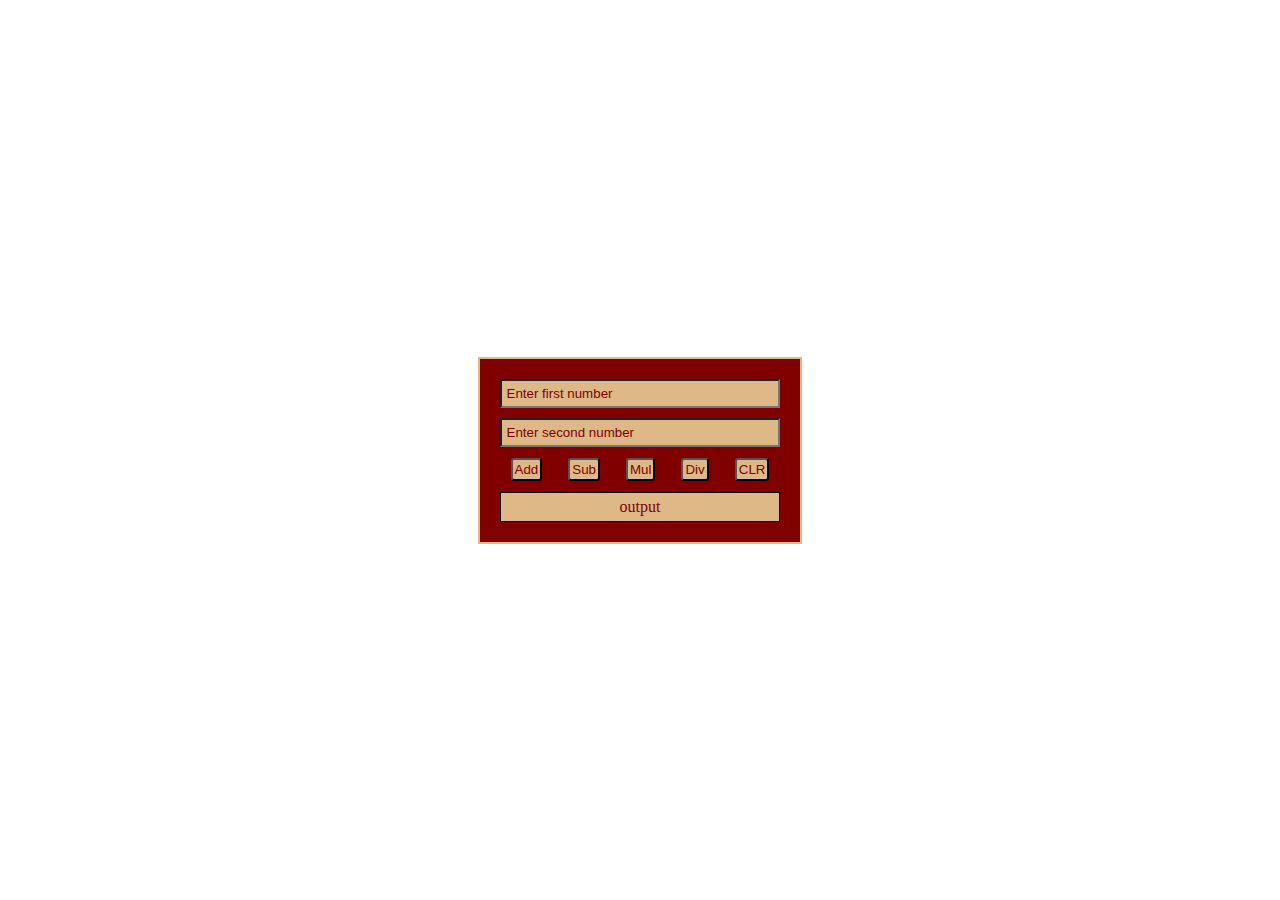
<file: BasicCalculator/index.html>
<!DOCTYPE html>
<html lang="en">
<head>
    <meta charset="UTF-8">
    <meta name="viewport" content="width=device-width, initial-scale=1.0">
    <title>CALC</title>
    <link rel="stylesheet" href="CSS/style.css">
    <script defer src="JS/main.js"></script>
</head>
<body>
    <main>
        <form >
            <input type="text" name="number1" id="no1" placeholder="Enter first number">
            <!-- <button type="button" onclick="getInput1();">submit</button> -->
            <br>
            <input type="text" name="number2" id="no2" placeholder="Enter second number">
            <!-- <button type="button" onclick="getInput2();">submit</button> -->
            <br>
            <button type="button" onclick="add();">Add</button>
            <button type="button" onclick="sub();">Sub</button>
            <button type="button" onclick="mul();">Mul</button>
            <button type="button" onclick="div();">Div</button>
            <button type="button" onclick="clr();">CLR</button>
            <div>
                <p id="para">output</p>
            </div>
        </form>
    </main>
    
</body>
</html>
</file>
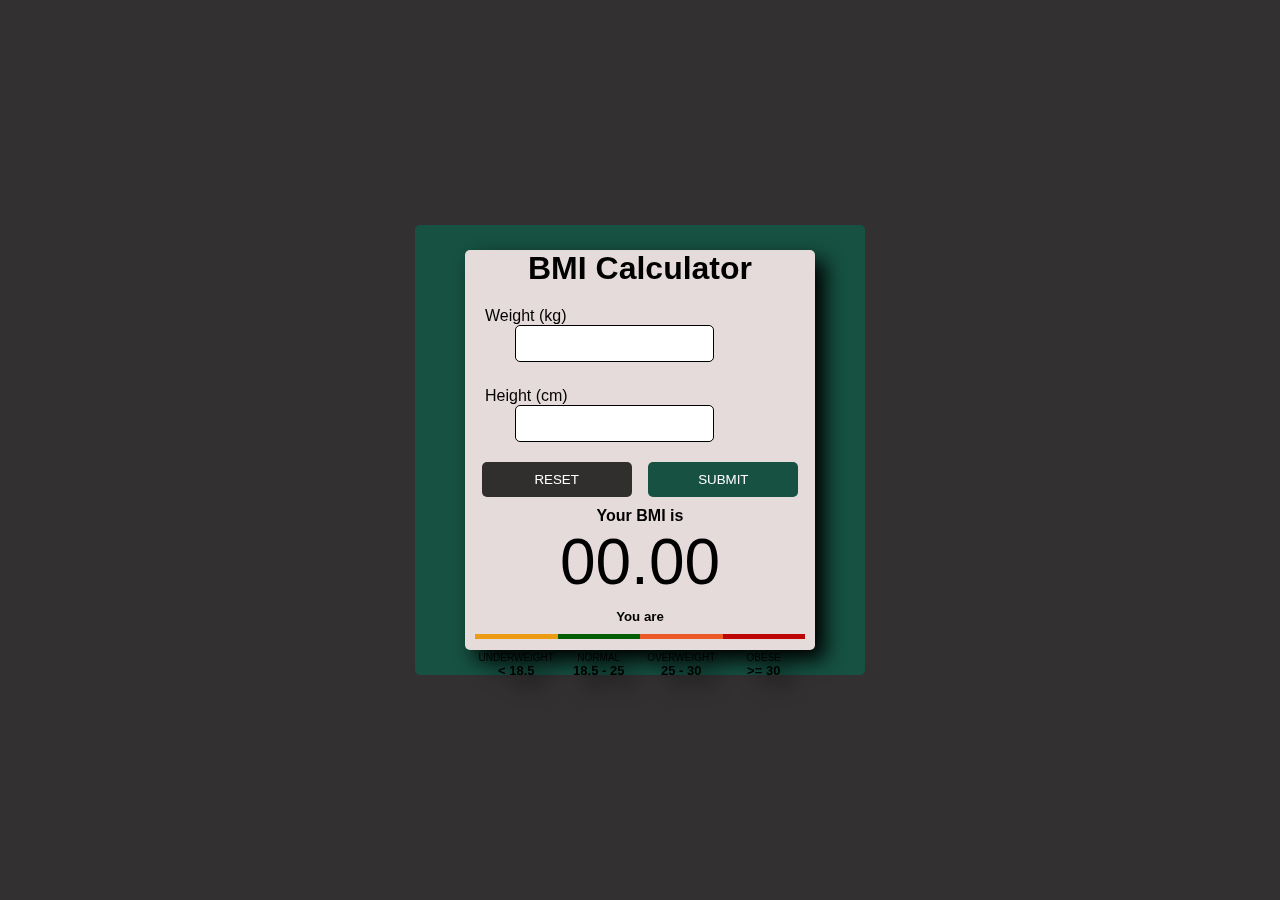
<file: BMI Calculator/index.html>
<!DOCTYPE html>
<html lang="en">
<head>
    <meta charset="UTF-8">
    <meta name="viewport" content="width=device-width, initial-scale=1.0">
    <title>BMI Calculator</title>
    <link rel="stylesheet" href="style.css">
</head>
<body>
    <div class="bg">
        <div class="fg">
            <div class="cal">
                <h1>BMI Calculator</h1>
                <div class="wght">
                    <label for="">Weight (kg)</label>
                    <input type="text" id="weight">
                </div>
                <div class="hgt">
                    <label for="">Height (cm)</label>
                    <input type="text" id="height">
                </div>
                <div class="ctrl">
                    <button onclick="reset()">RESET</button>
                    <button onclick="submit()">SUBMIT</button>
                </div>
                <h4>Your BMI is</h4>
                <p id="res">00.00</p>
                <h5>You are <span id="res1"></span></h5>
                <div class="in">
                    <div class="scale"><br><p style="font-size: 10px; text-align: center;">UNDERWEIGHT</p><p style="font-size: small; text-align: center; font-weight: 700;">< 18.5</p></div>
                    <div class="scale"><br><p style="font-size: 10px; text-align: center;">NORMAL</p><p style="font-size: small; text-align: center; font-weight: 700;">18.5 - 25</p></div>
                    <div class="scale"><br><p style="font-size: 10px; text-align: center;">OVERWEIGHT</p><p style="font-size: small; text-align: center; font-weight: 700;">25 - 30</p></div>
                    <div class="scale"><br><p style="font-size: 10px; text-align: center;">OBESE</p><p style="font-size: small; text-align: center; font-weight: 700;">>= 30</p></div>
                </div>
            </div>
        </div>
    </div>

    <script>

        
        function submit(){
            let w=document.getElementById("weight").value;
            let h=document.getElementById("height").value;
            let res=document.getElementById("res");
            let res1=document.getElementById("res1");

            let w1=parseFloat(w);
            let h1=parseFloat(h);
            let h2=h1/100;
            let h3=h2*h2;
            let a=w1/h3;
            /* let b=a*10000; */
            if(a<18.5){
                res1.textContent="UNDERWEIGHT";
                res.style.color="#eb9c12";
                res.textContent=a.toFixed(2);
            }
            if(a>=18.5 && a<25){
                res1.textContent="NORMAL";
                res.style.color="#035d03";
                res.textContent=a.toFixed(2);
            }
            if(a>=25 && a<30){
                res1.textContent="OVERWEIGHT";
                res.style.color="#eb5924";
                res.textContent=a.toFixed(2);
            }
            if(a>=30){
                res1.textContent="OBESE";
                res.style.color="#be0505";
                res.textContent=a.toFixed(2);
            }
        }
        function reset(){
            location.reload();
        }
    </script>
</body>
</html>
</file>
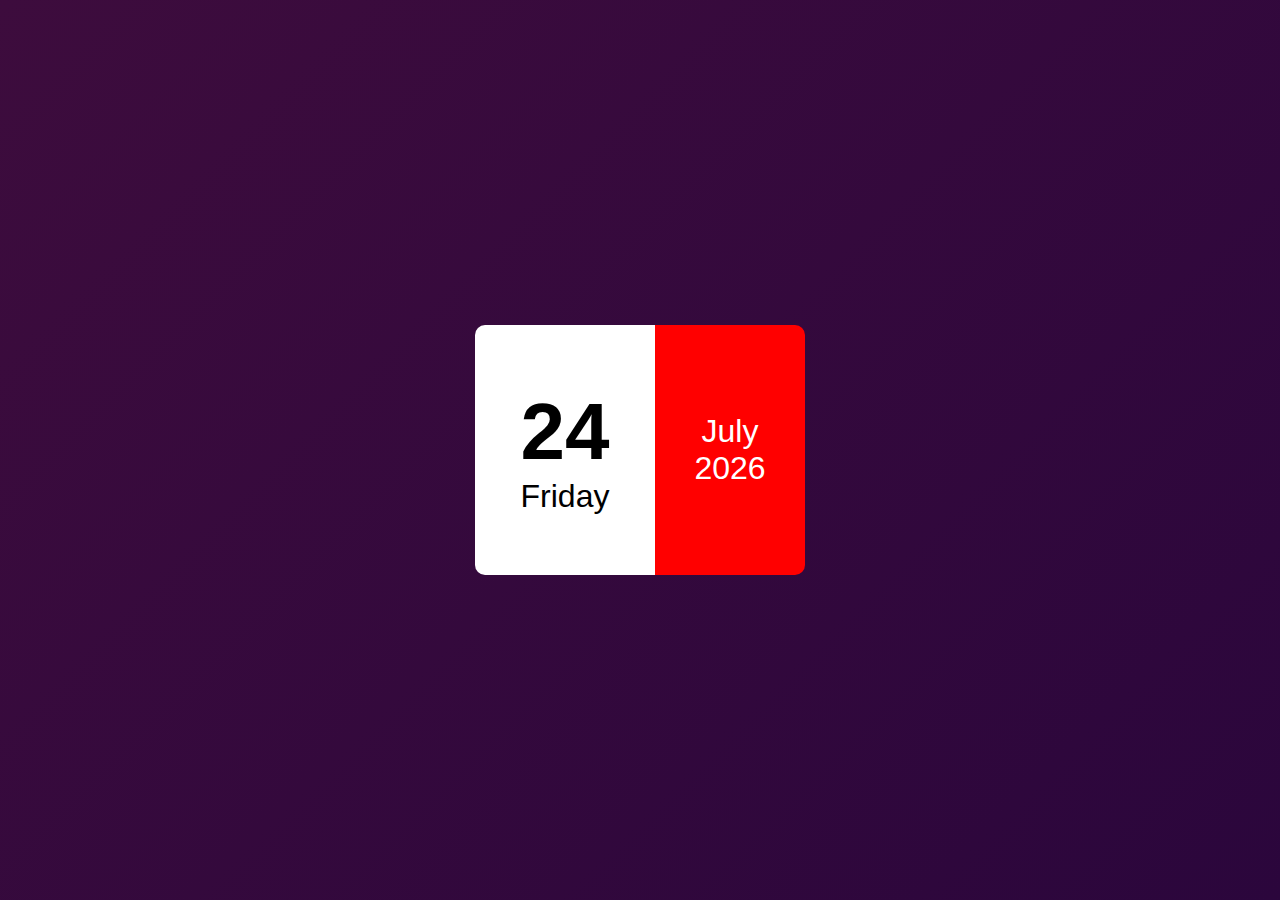
<file: MiniCalendar/index.html>
<!DOCTYPE html>
<html lang="en">
<head>
    <meta charset="UTF-8">
    <meta name="viewport" content="width=device-width, initial-scale=1.0">
    <title>Mini Calendar</title>
    <link rel="stylesheet" href="style.css">
</head>
<body>
    <div class="container">
        <div class="left">
            <h1 id="date">12</h1>
            <p id="week">Friday</p>
        </div>
        <div class="right">
            <p id="month">April</p>
            <h4 id="year">2023</h4>
        </div>
    </div>
    <script>
        const date=document.getElementById("date");
        const week=document.getElementById("week");
        const month=document.getElementById("month");
        const year=document.getElementById("year");
        const weekDays=["Sunday","Monday","Tuesday","Wednesday","Thursday","Friday","Saturday"];
        const mnth=["January","February","March","April","May","June","July","August","September","October","November","December"];
        const today=new Date();
        date.innerHTML=(today.getDate()<10?"0":"")+today.getDate();
        week.innerHTML=weekDays[today.getDay()];
        month.innerHTML=mnth[today.getMonth()];
        year.innerHTML=today.getFullYear();
    </script>
</body>
</html>
</file>
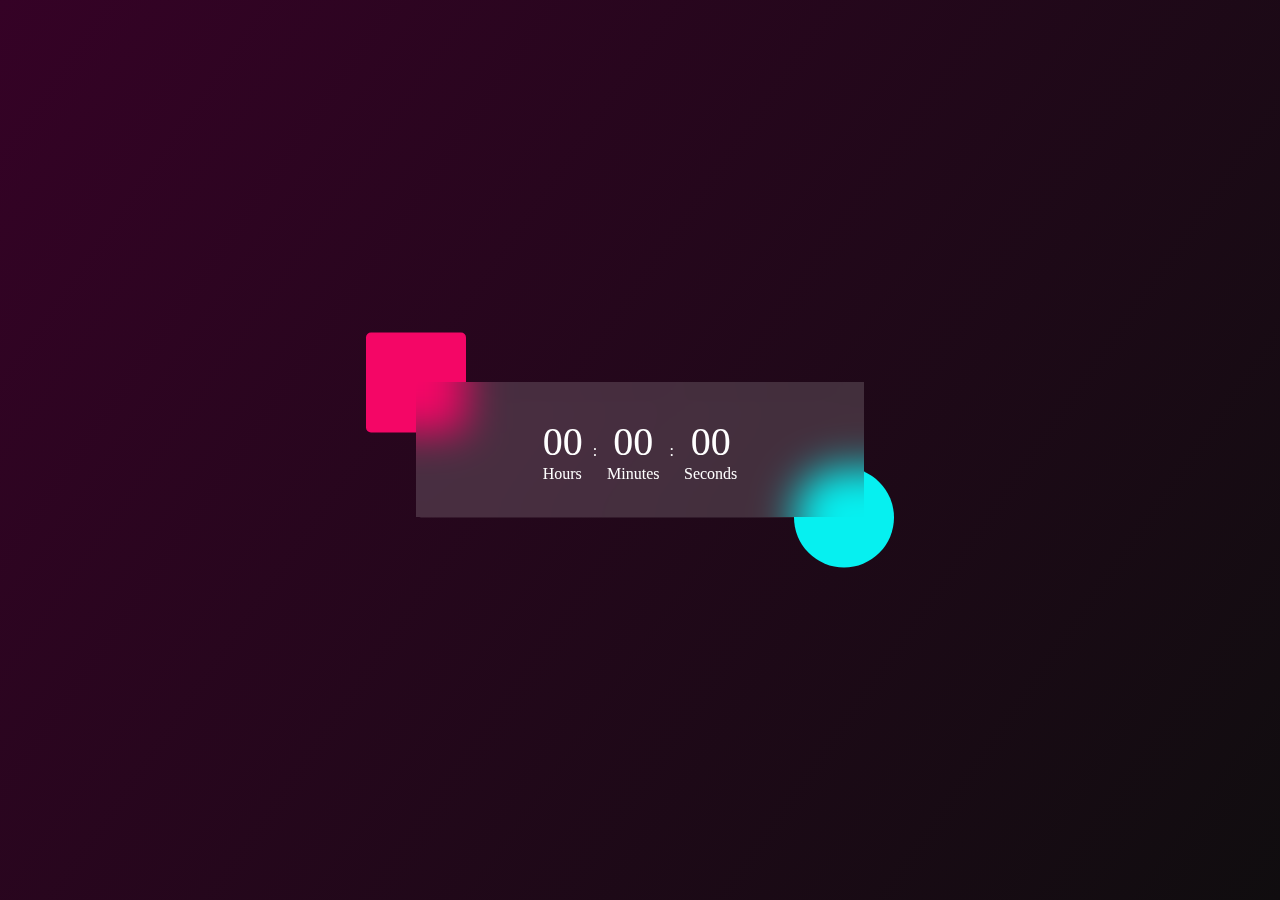
<file: MiniClock/index.html>
<!DOCTYPE html>
<html lang="en">
<head>
    <meta charset="UTF-8">
    <meta name="viewport" content="width=device-width, initial-scale=1.0">
    <title>MiniClock</title>
    <link rel="stylesheet" href="style.css">
</head>
<body>
    <div class="bg">
        <div class="row">
            <div class="clock">
                <div class="digi">
                    <div class="arrange">
                        <span id="hour" class="time">00</span>
                        <span >Hours</span>
                    </div>
                    <span class="col">:</span>
                    <div class="arrange">
                        <span id="min" class="time">00</span>
                        <span>Minutes</span>
                    </div>
                    <span class="col">:</span>
                    <div class="arrange">
                        <span id="sec" class="time">00</span>
                        <span>Seconds</span>
                    </div> 
                </div>
                
            </div>
        </div>
    </div>
    <script>
        let hour=document.getElementById("hour");
        let min=document.getElementById("min");
        let sec=document.getElementById("sec");
        setInterval(() => {
            const time=new Date();
        hour.innerHTML=(time.getHours()<10?"0":"")+time.getHours();
        min.innerHTML=(time.getMinutes()<10?"0":"")+time.getMinutes();
        sec.innerHTML=(time.getSeconds()<10?"0":"")+time.getSeconds();
        }, 1000);
        
    </script>
</body>
</html>
</file>
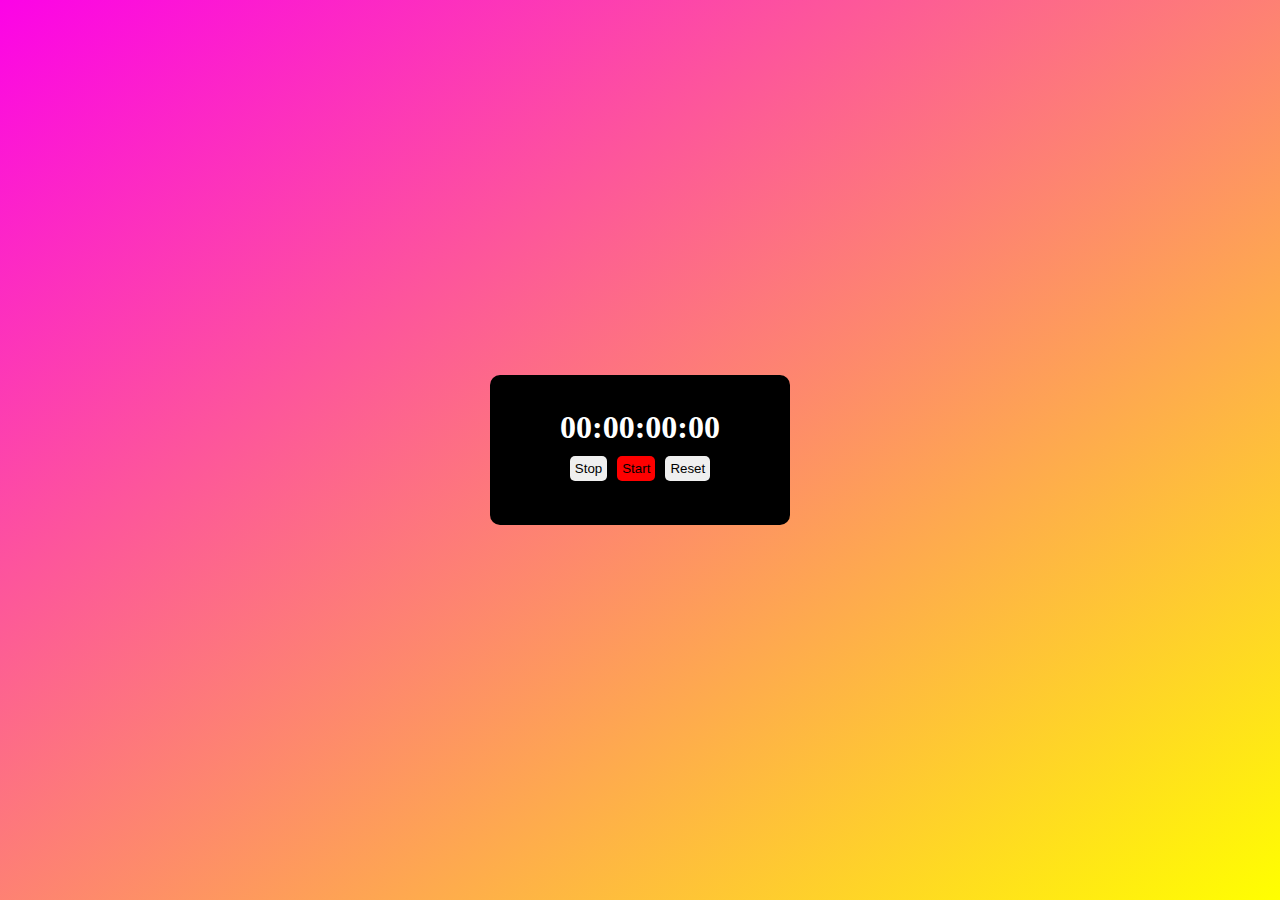
<file: MiniStopwatch/index.html>
<!DOCTYPE html>
<html lang="en">
<head>
    <meta charset="UTF-8">
    <meta name="viewport" content="width=device-width, initial-scale=1.0">
    <title>Mini Stopwatch</title>
    <link rel="stylesheet" href="style.css">
</head>
<body>
    <div class="bg">
        <div class="frame">
            <h1 id="timeDisplay">00:00:00:00</h1>
            <div class="controls">
                <button onclick="watchStop()">Stop</button>
                <button onclick="startWatch()">Start</button>
                <button onclick="watchReset()">Reset</button>
            </div>
        </div>
    </div>
    <script>
        let timeDisplay=document.getElementById("timeDisplay");
        let [seconds,minutes,hours,milliSec]=[0,0,0,0];
        function stopWatch(){
            milliSec++;
            if(milliSec===100){
                milliSec=0;
                seconds++;
                if(seconds===60){
                seconds=0;
                minutes++;
                if(minutes===60){
                    minutes=0;
                    hours++;
                }
            }
            }
            
            let h=((hours<10)?"0":"")+hours;
            let m=((minutes<10)?"0":"")+minutes;
            let s=((seconds<10)?"0":"")+seconds;
            let ms=((milliSec<10)?"0":"")+milliSec;

            timeDisplay.innerHTML=h+":"+m+":"+s+":"+ms;
        }
        let timer=null;
        function startWatch(){
            if(timer!== null){
                clearInterval(timer);
            }
            timer = setInterval(stopWatch,10);
        }
        function watchStop(){
            clearInterval(timer);
        }
        function watchReset(){
            clearInterval(timer);
            timeDisplay.innerHTML="00:00:00:00";
            [seconds,minutes,hours,milliSec]=[0,0,0,0];
        }
    </script>
</body>
</html>
</file>
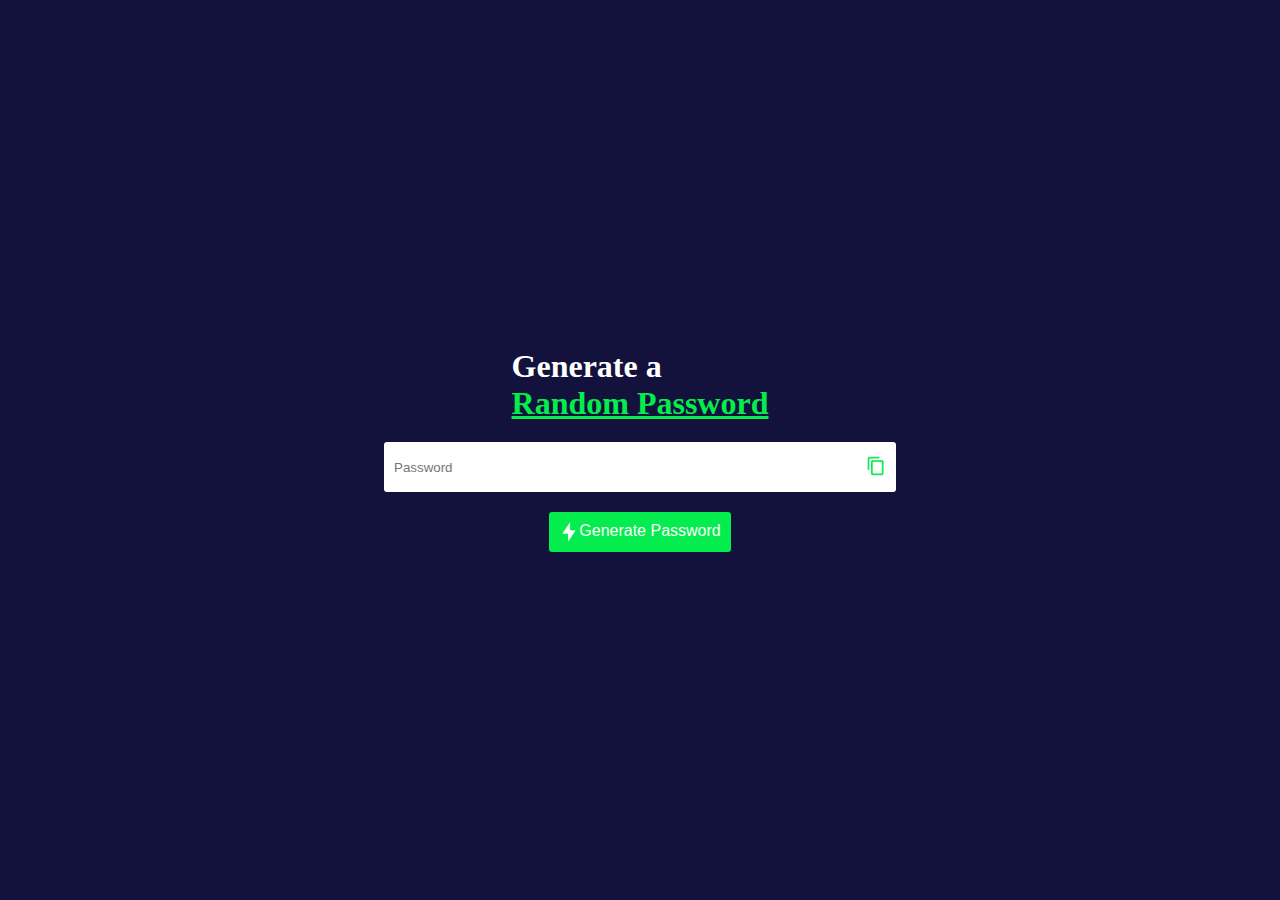
<file: PasswordGenerator/index.html>
<!DOCTYPE html>
<html lang="en">
<head>
    <meta charset="UTF-8">
    <meta name="viewport" content="width=device-width, initial-scale=1.0">
    <title>PasswordGenerator</title>
    <link rel="stylesheet" href="style.css">
</head>
<body>
    <div class="container">
        <h1>Generate a <br><span>Random Password</span></h1>
        <div class="row">
            <input type="text" placeholder="Password" id="password">
            <button id="copy" onclick="copyPassWord()"><img src="copy.png"></button>
        </div>
        
        <button id="Gen" onclick="createPassword()"><img src="lightBolt.png">Generate Password</button>
    </div>
    <script>
        const pwdBox=document.getElementById("password");
        const len=12;
        const upperCase="ABCDEFGHIJKLMNOPQRSTUVWXYZ";
        const lowerCase="abcdefghijklmnopqrstuvwxyz";
        const numbers="0123456789";
        const splChar="!@#$%^&*()_+={}[]?<>,.";
        const allChar=upperCase+lowerCase+numbers+splChar;

        function createPassword(){
            let pwd="";
            pwd+=upperCase[Math.floor(Math.random()*upperCase.length)];
            pwd+=lowerCase[Math.floor(Math.random()*lowerCase.length)];
            pwd+=numbers[Math.floor(Math.random()*numbers.length)];
            pwd+=splChar[Math.floor(Math.random()*splChar.length)];

            while(len>pwd.length){
                pwd+=allChar[Math.floor(Math.random()*allChar.length)];
            }
            pwdBox.value=pwd;
        }

        function copyPassWord(){
            pwdBox.select();
            document.execCommand("copy");
        }
    </script>
</body>
</html>
</file>
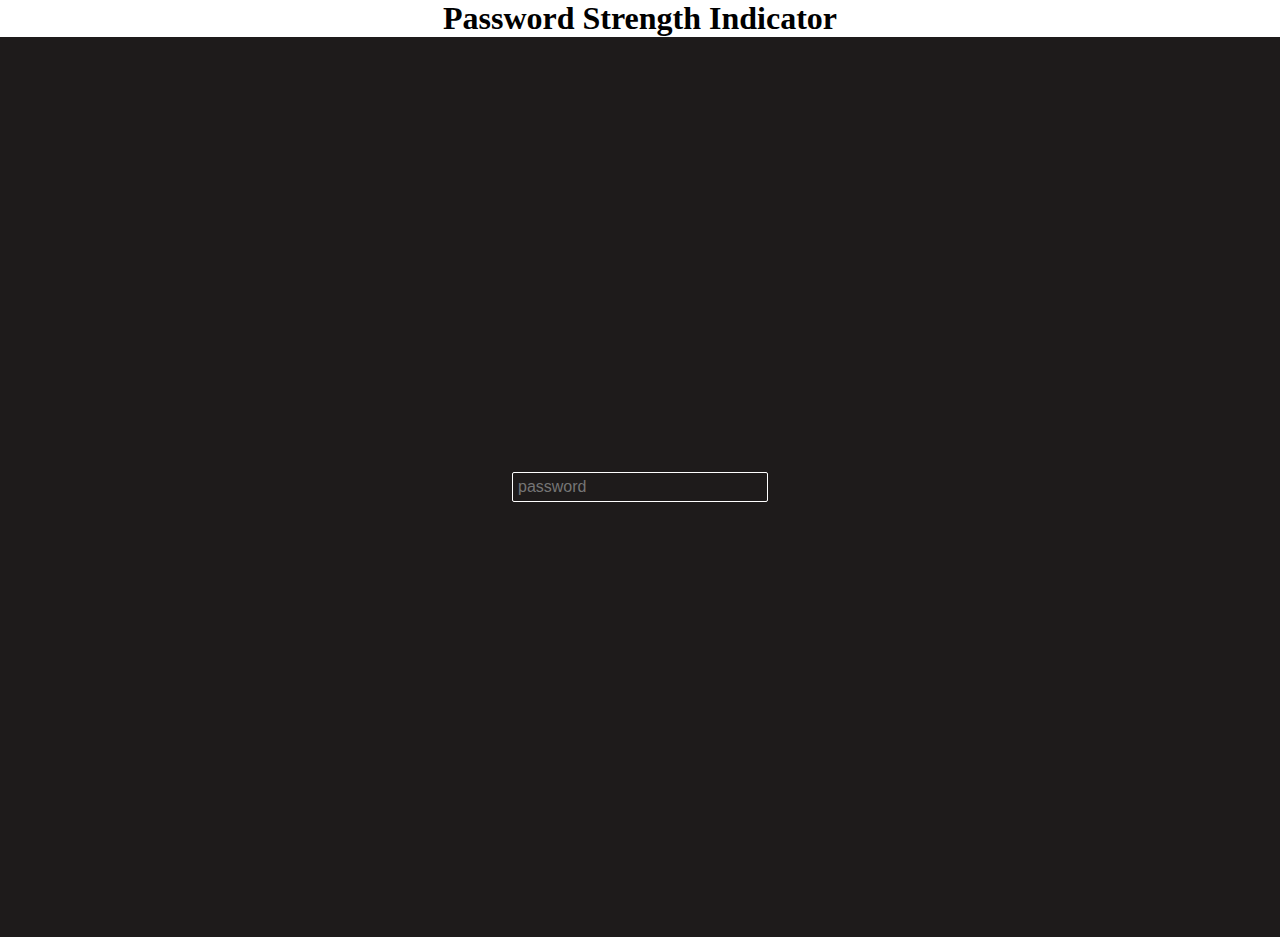
<file: PWDStrengthIndicator/index.html>
<!DOCTYPE html>
<html lang="en">
<head>
    <meta charset="UTF-8">
    <meta name="viewport" content="width=device-width, initial-scale=1.0">
    <title>Password Strength Indicator</title>
    <link rel="stylesheet" href="style.css">
</head>
<body>
    <h1> Password Strength Indicator</h1>
    <div class="container">
        
        <div class="row">
            <input id="ip" type="password" placeholder="password">

        </div>
        <p id="para"></p>
    </div>
    <script>
        var ip=document.getElementById("ip");
        var btn=document.getElementById("btn");
        const msg=document.getElementById("para");
        const row=document.querySelector(".row");

        ip.addEventListener("input",()=>{
            if(ip.value.length>0){
                msg.style.display="block";
            if(ip.value.length<4){
                msg.textContent="Your password is weak";
                msg.style.color="red";
                row.style.borderColor="red";
                ip.style.color="red";
            }
            else if(ip.value.length>=4 && ip.value.length<8){
                msg.textContent="Your password is medium";
                msg.style.color="yellow";
                row.style.borderColor="yellow";
                ip.style.color="yellow";

            }
            else if(ip.value.length>=8 && ip.value.length<12){
                msg.textContent="Your password is strong";
                msg.style.color="green";
                row.style.borderColor="green";
                ip.style.color="green";
            }
        }
            else{
                msg.style.display="none";
                msg.textContent="";
                row.style.borderColor="white";
            }
        })
    </script>
</body>
</html>
</file>
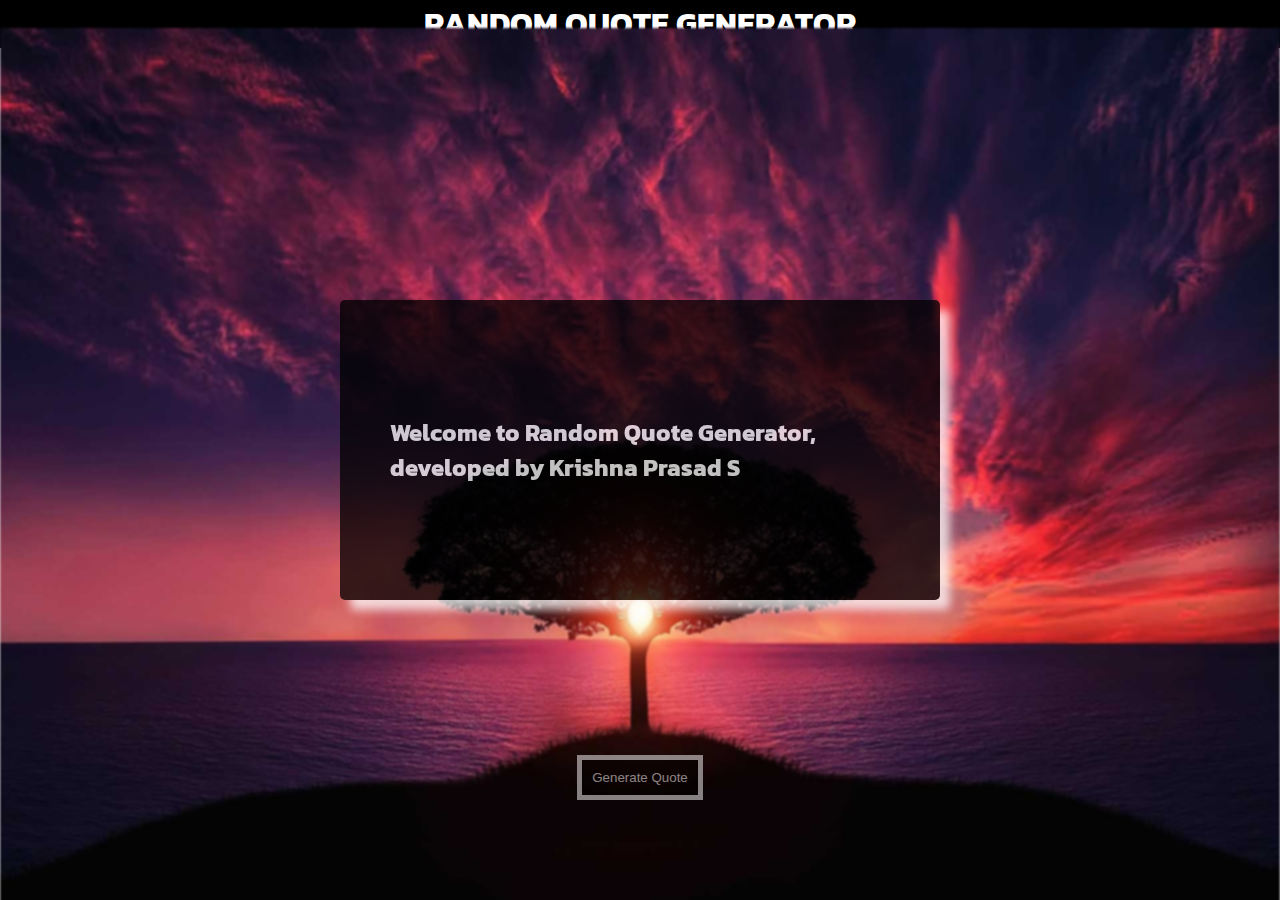
<file: QuoteGenerator/index.html>
<!DOCTYPE html>
<html lang="en">
<head>
    <meta charset="UTF-8">
    <meta name="viewport" content="width=device-width, initial-scale=1.0">
    <title>RQG</title>
    <link rel="stylesheet" href="CSS/style.css" type="text/css">
    <script defer src="JS/main.js"></script>
</head>
<body>
    <nav>
        <h1>RANDOM QUOTE GENERATOR</h1>
    </nav>
    <main>
        <section id="view2">
            <img src="Nature/pic0.jpg" alt="">
            <div>
                <h2>Welcome to Random Quote Generator, developed by Krishna Prasad S</h2>
            </div>
            <button id="but">Generate Quote</button>
        </section>
    </main>
</body>
</html>
</file>
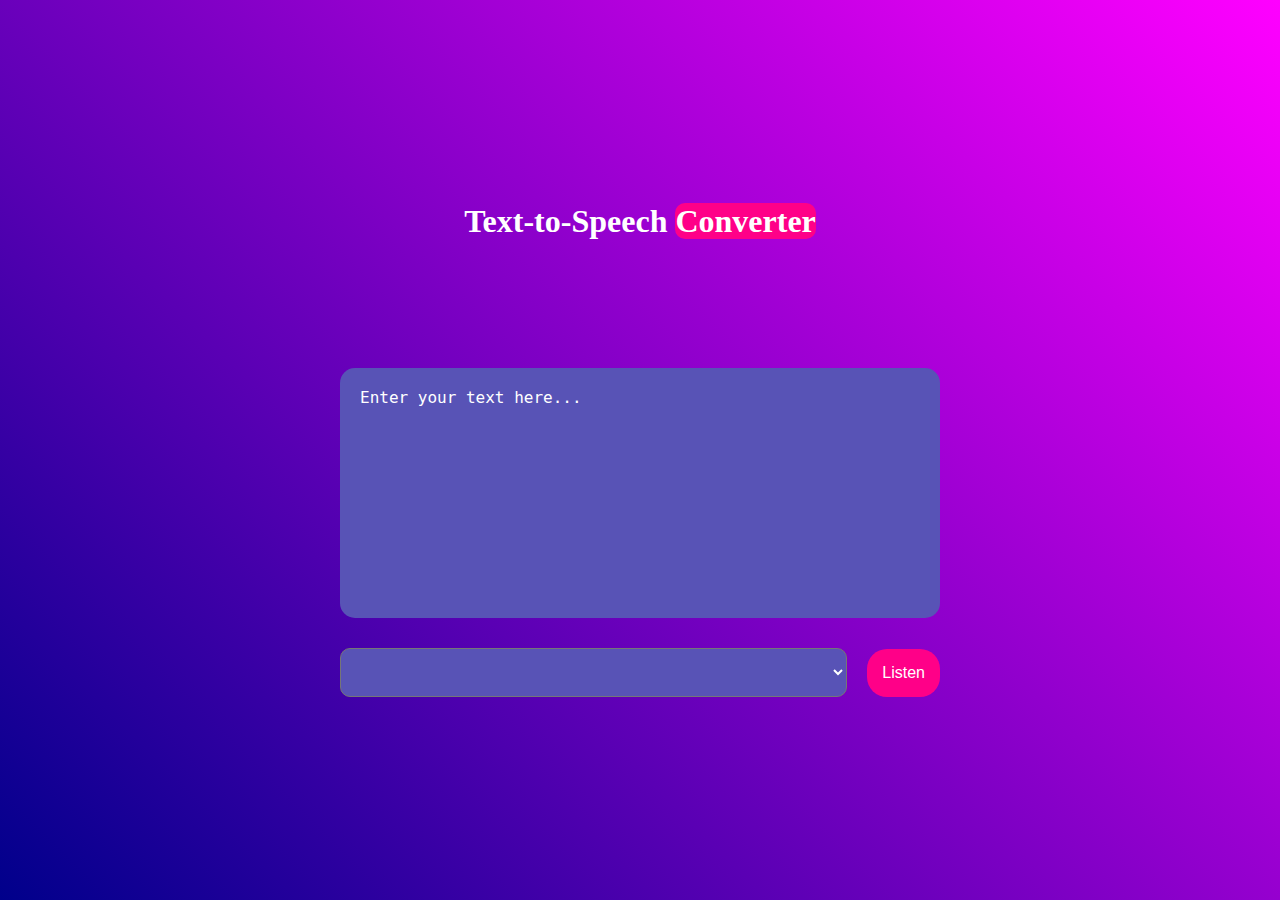
<file: Text2Speech/index.html>
<!DOCTYPE html>
<html lang="en">
<head>
    <meta charset="UTF-8">
    <meta name="viewport" content="width=device-width, initial-scale=1.0">
    <title>Text2Speech</title>
    <link rel="stylesheet" href="style.css">
    <script defer src="script.js"></script>
</head>
<body>
    <div class="container">
        <h1>Text-to-Speech <span>Converter</span></h1>
        <textarea>Enter your text here...</textarea>
        <div class="row">
            <select></select>
            <button onclick="justSpeak()">Listen</button>
        </div>
    </div>
</body>
</html>
</file>
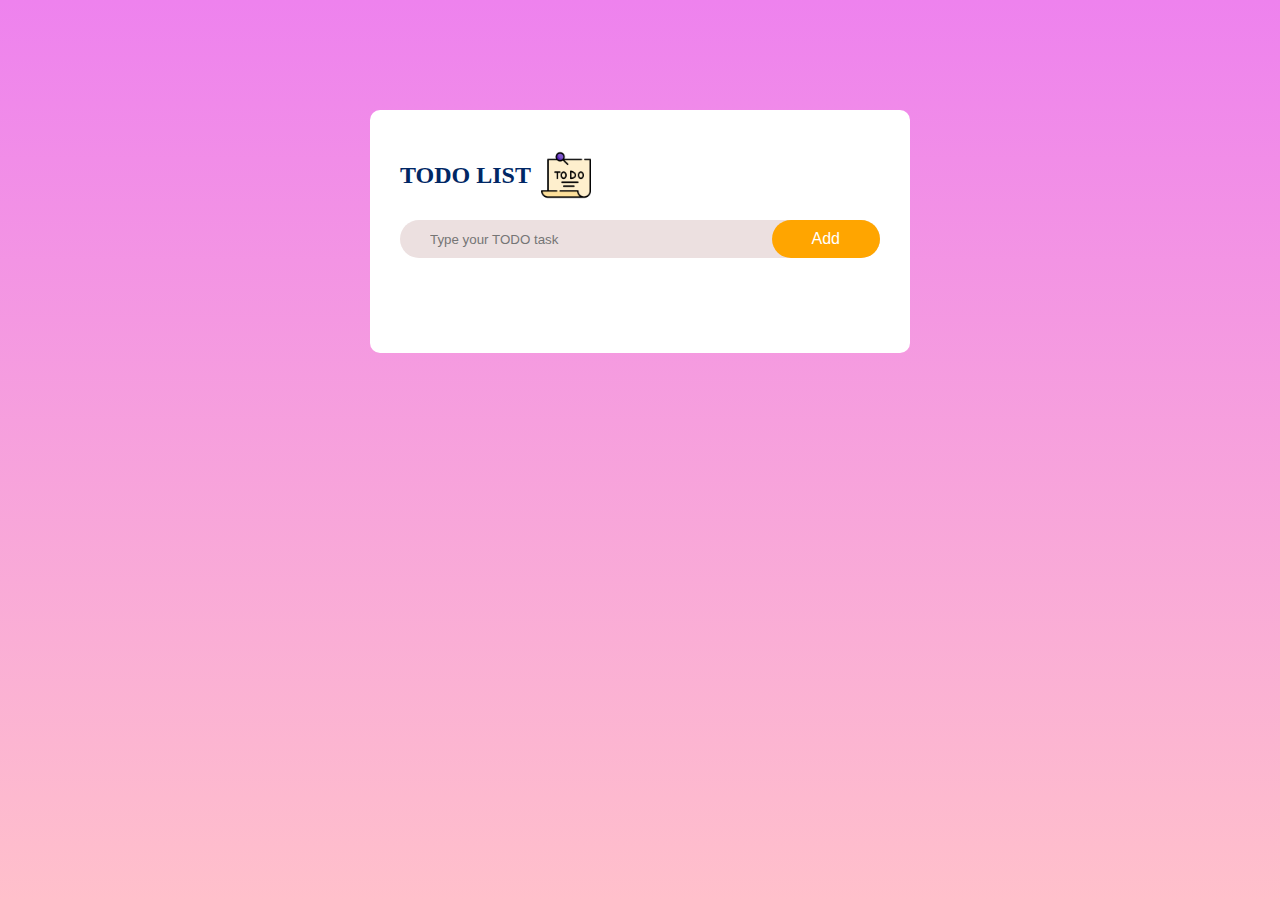
<file: TodoApp/index.html>
<!DOCTYPE html>
<html lang="en">
<head>
    <meta charset="UTF-8">
    <meta name="viewport" content="width=device-width, initial-scale=1.0">
    <title>TODO List</title>
    <link rel="stylesheet" href="CSS/style.css">
    <script defer src="JS/main.js"></script>
</head>
<body>
    <div class="container">
        <div class="todo-app">
            <h2>TODO LIST <img src="images/to-do-list.png" ></h2>
            <div class="row">
                <input type="text" id="input-box" placeholder="Type your TODO task">
                <button onclick="addTask()">Add</button>
            </div>
            <ul id="list-container">
                <!-- <li class="checked">Task 1</li>
                <li>Task 2</li>
                <li>Task 3</li> -->
            </ul>
        </div>
    </div>
</body>
</html>
</file>
<file: BasicCalculator/CSS/style.css>
*{
    padding: 0;
    margin: 0;
    box-sizing: border-box;
}
body{
    min-height: 100vh;
    display: flex;
    flex-direction: column;
    align-items: center;
    justify-content: center;
   
}
main{
    border: 2px solid burlywood;
    padding: 20px;
    background-color: maroon;
}
#no1{
    padding: 5px;
    width: 100%;
    background-color: burlywood;
    
}
#no2{
    background-color: burlywood;
    margin-top: 10px;
    padding: 5px;
    width: 100%;
}
::placeholder{
    color: maroon;
}
div{
    padding: 5px;
    border: 1px solid black;
    width: 100%;
    height: 10%;
    background-color: burlywood;
    color: maroon;
}
p{
    text-align: center;
}
button{
    margin: 11px;
    background-color: burlywood;
    color: maroon;
    padding: 2px;
    border-radius: 0.2rem;
}
</file>
<file: BMI Calculator/style.css>
*{
    margin: 0;
    padding: 0;
    box-sizing: border-box;
    font-family: sans-serif;
}
.bg{
    min-height: 100vh;
    width: 100%;
    background-color: rgba(37, 35, 35, 0.941);
    display: flex;
    justify-content: center;
    align-items: center;
}
.fg{
    width: 450px;
    height: 450px;
    background-color: rgb(22, 81, 66);
    border-radius: 5px;
    display: flex;
    justify-content: center;
    align-items: center;
}
.cal{
    width: 350px;
    height: 400px;
    background-color: rgb(230, 219, 219);
    border-radius: 5px;
    filter: drop-shadow(10px 10px 10px black);
}
.wght{
    padding: 20px;
}
.hgt{
    margin-top: -15px;
    padding: 20px;
}
input{
    border: 1px solid black;
    padding: 10px;
    border-radius: 5px;
    margin-left: 30px;
}
.ctrl{
    display: flex;
    justify-content: space-evenly;
    align-items: center;
}
button{
    padding: 7px;
    width: 150px;
    height: 35px;
    border: none;
    outline: none;
    cursor: pointer;
    border-radius: 5px;
    color: white;
}
button:nth-child(1){

    background-color:rgba(37, 35, 35, 0.941) ;
}
button:nth-child(2){
    background-color: rgb(22, 81, 66);
}
h1{
    text-align: center;
}
h4,h5{
    margin-top: 10px;
    text-align: center;
}
.in{
    padding: 10px;
    display: flex;
    flex-direction: row;
    justify-content: center;
    
}
.scale{
    width: 100px;
    height: 5px;
}
.scale:nth-child(1){
    
    background-color: #eb9c12;
}
.scale:nth-child(2){
    background-color: #035d03;
}
.scale:nth-child(3){
    background-color: #eb5924;
}
.scale:nth-child(4){
    background-color: #be0505;
}
#res{
    font-size: 4rem;
    text-align: center;
}
</file>
<file: MiniCalendar/style.css>
*{
    padding: 0;
    margin: 0;
    box-sizing: border-box;
    font-family: 'poppins',sans-serif;
}
.container{
    background: linear-gradient(135deg,rgb(61, 12, 61),rgb(43, 6, 60));
    min-height: 100vh;
    display: flex;
    justify-content: center;
    align-items: center;
    
}
.left{
    display: flex;
    justify-content: center;
    align-items: center;
    flex-direction: column;
    border-top-left-radius: 10px;
    border-bottom-left-radius: 10px;
    width: 180px;
    height: 250px;
    background-color: white;
}
.left h1{
    font-size: 5rem;
}
.left p{
    font-size: 2rem;
}
.right{
    display: flex;
    justify-content: center;
    align-items: center;
    flex-direction: column;
    border-top-right-radius: 10px;
    border-bottom-right-radius: 10px;
    width: 150px;
    height: 250px;
    background-color: red;
}
.right p{
    font-size: 2rem;
    color: white;
}
.right h4{
    font-size: 2rem;
    font-weight: 100;
    color: white;
}
</file>
<file: MiniClock/style.css>
*{
    margin: 0;
    padding: 0;
    box-sizing: border-box;
}
.bg{
    min-height: 100vh;
    background: linear-gradient(125deg,rgb(53, 2, 38),rgb(16, 13, 15));
    
}
.row{
    width: 35%;
    min-height: 15%;
    position: absolute;
    top: 50%;
    left: 50%;
    background-color: rgba(255, 255, 255, 0.16);
    border-radius: 5px;
    transform: translate(-50%,-50%);
    
}
.clock{
    width: 100%;
    height: 100%;
    position: absolute;
    backdrop-filter: blur(20px);
    display: flex;
    justify-content: space-evenly;
    align-items: center;
}
.row::before{
    content: '';
    top: -50px;
    position: absolute;
    left: -50px;
    width: 100px;
    height: 100px;
    border-radius: 5px;
    background-color: rgb(244, 6, 102);
    position: absolute;
    z-index: -1;
}
.row::after{
    content: '';
    bottom: -50px;
    position: absolute;
    right: -30px;
    width: 100px;
    height: 100px;
    background-color: rgb(6, 240, 240);
    position: absolute;
    z-index: -1;
    border-radius: 50%;
}
.digi{
    
    color: white;
    display: flex;
    flex-direction: row;
    
}
.arrange{
    padding: 10px;
    display: flex;
    flex-direction: column;
    
}
.col{
    display: flex;
    justify-content: center;
    align-items: center;
}
.time{
    font-size: 2.5rem;
    display: flex;
    justify-content: center;
    align-items: center;
}
</file>
<file: MiniStopwatch/style.css>
*{
    margin: 0;
    padding: 0;
    box-sizing: border-box;
}
.bg{
    width: 100%;
    min-height: 100vh;
    background: linear-gradient(145deg,rgb(252, 3, 231),yellow);
    display: flex;
    justify-content: center;
    align-items: center;
}
.frame{
    display: flex;
    justify-content: center;
    align-items: center;
    flex-direction: column;
    border-radius: 10px;
    color: white;
    width: 300px;
    height: 150px;
    background-color: black;
}
.controls{
    padding: 10px;
    display: flex;
    gap: 10px;
    align-items: center;
    flex-direction: row;
}
button{
    border: none;
    outline: none;
    border-radius: 5px;
    padding: 5px;
}
button:nth-child(2){
    background-color: red;
}
</file>
<file: PasswordGenerator/style.css>
*{
    margin: 0;
    padding: 0;
    box-sizing: border-box;
}
.container{
    background-color: rgb(18, 18, 60);
    width: 100%;
    min-height: 100vh;
    display: flex;
    align-items: center;
    justify-content: center;
    flex-direction: column;
    
}
.row{
    display: flex;
    align-items: center;
    background-color: white;
    border-radius: 3px;
    width: 40%;
    height: 50px;
    justify-content: space-between;
    margin-bottom: 20px;
}
input{
    border: none;
    outline: none;
    padding: 10px;
}
#copy{
    padding: 10px;
    border: none;
    outline: none;
    border-radius: 5px;
    cursor: pointer;
    background-color: white;
    
}
#copy img{
    width: 20px;
    height: 20px;
}
#Gen{
    display: flex;
    border: none;
    outline: none;
    background-color: #04EC4D;
    color: white;
    padding: 10px;
    font-size: 16px;
    border-radius: 3px;
    cursor: pointer;
}
#Gen img{
    width: 20px;
    height: 20px;
}
span{
    color: #04EC4D;
    text-decoration: underline;
}
h1{
    color: white;
    margin-bottom: 20px;
}
</file>
<file: PWDStrengthIndicator/style.css>
*{
    margin: 0;
    padding: 0;
    box-sizing: border-box;
}
.container{
    background-color: rgb(30, 27, 27);
    min-height: 100vh;
    display: flex;
    align-items: center;
    justify-content: center;
    flex-direction: column;

}
h1{
    color: black;
    text-align: center;
}
.row{
    display: flex;
    border: 1px solid;
    border-color: white;
    padding: 5px;
    border-radius: 2px;
    min-width: 20%;
    
}
input{
    border: none;
    outline: none;
    flex: 1;
    background-color: transparent;
    font-size: 16px;
    color: red;
}

p{
    color: red;
    position: absolute;
    min-width: 20%;
    top: 58%;
    padding: 5px;
    display: none;
}
</file>
<file: QuoteGenerator/CSS/style.css>
@import url('https://fonts.googleapis.com/css2?family=Kanit:wght@300&family=Poppins&display=swap');

*{
    margin: 0;
    padding: 0;
    box-sizing: border-box;
}
body{
    min-height: 100vh;
    font-family: 'Kanit', sans-serif;
/* font-family: 'Poppins', sans-serif; */
}
main{
    display: flex;
    flex-direction: column;
    justify-content: center;
    align-items: center;
    height: 100vh;
    width: 100vw;
    background-color: transparent;
}
nav{
    background-color: black;
    color: white;
    width: 100%;
    position: fixed;
    display: flex;
    flex-direction: column;
    justify-content: center;
    align-items: center;
    top: 0;
    font-family: inherit;
}
section{
    display: flex;
    flex-direction: column;
    justify-content: center;
    align-items: center;
    
}
div{
    width: 600px;
    height: 300px;
    background-color: black;
    color: white;
    display: flex;
    flex-direction: column;
    justify-content: center;
    align-items: center;
    border-radius: 5px;
    opacity: 75%;
    box-shadow: 10px 10px 10px white;
}
button{
    margin-top: 10px;
    padding:10px;
    bottom: 100px;
    position: fixed;
    background-color: black;
    color: white;
    opacity: 50%;
    box-shadow: none;
    border:5px solid white;
}
h2{
    width: 500px;
    height: 3000px;
    position: fixed;
    font-weight: bolder;
    color: none;
    content: "";
    display: flex;
    flex-direction: column;
    justify-content: center;
    align-items: center;
}
section img{
    margin-top: 55px;
    width: 100%;
    height: 100%;
    position: fixed;
    overflow: hidden;
    filter: blur(1px);
}
</file>
<file: Text2Speech/style.css>
*{
    margin: 0;
    padding: 0;
    box-sizing: border-box;
}
.container{
    background-image: linear-gradient(45deg,darkblue,magenta);
    width: 100%;
    height: 100vh;
    display: flex;
    align-items: center;
    justify-content: center;
    flex-direction: column;
}
textarea{
    border: none;
    outline: none;
    width: 600px;
    height: 250px;
    border-radius: 15px;
    padding: 20px;
    resize: none;
    background: #5853b6;
    margin-bottom: 30px;
    color: white;
    font-size: 1rem;
}
.container h1{
    margin-bottom: 10%;
    color: white;
}
.container h1 span{
    background-color: rgb(255, 0, 136);
    border-radius: 10px;
}
.row{
   width: 600px;
   gap: 20px;
   display: flex;
   align-items: center;
}
select{
    flex: 1;
    padding: 15px;
    border-radius: 10px;
    background: #5853b6;
    color: white;
}
button{
    background-color: rgb(255, 0, 136);
    font-size: 1rem;
    color: white;
    padding: 15px;
    text-align: center;
    border-radius: 20px;
    cursor: pointer;
    border: none;
    outline: none;
}
</file>
<file: TodoApp/CSS/style.css>
*{
    margin: 0;
    padding: 0;
    box-sizing: border-box;
}
.container{
    width: 100%;
    min-height: 100vh;
    padding: 10px;
    background-image: linear-gradient(180deg,violet,pink);
}
.todo-app{
    width: 100%;
    max-width: 540px;
    background: white;
    margin: 100px auto 20px;
    padding: 40px 30px 70px ;
    border-radius: 10px;
}

.todo-app h2{
    color: #002765;
    display: flex;
    align-items: center;
    margin-bottom: 20px;
}
.todo-app h2 img{
    height: 50px;
    width: 50px;
    margin-left: 10px;
}
.row{
    display: flex;
    align-items: center;
    justify-content: space-between;
    background-color: rgb(236, 224, 224);
    border-radius: 30px;
    padding-left: 20px;
    margin-bottom: 25px;
}
input{
    flex: 1;
    border:none;
    outline: none;
    background-color: transparent;
    padding: 10px;
}
button{
    border: none;
    outline: none;
    background-color: orange;
    padding: 10px 40px;
    border-radius: 30px;
    color: white;
    font-size: 1rem;
    cursor: pointer;
}
ul li{
    list-style:  none;
    font-size: 17px;
    padding: 12px 8px 12px 50px;
    user-select: none;
    cursor: pointer;
    position: relative;
}
ul li::before{
    content: '';
    position: absolute;
    width: 20px;
    height: 20px;
    top: 12px;
    left: 8px;
    background-image: url(../images/empty.png);
    background-position: center;
    background-size:cover ;
}
ul li.checked{
    color: grey;
    text-decoration: line-through;
}
ul li.checked::before{
    background-image: url(../images/checklist.png);
}
ul li span{
    position: absolute;
    top: 5px;
    right: 0;
    width: 30px;
    height: 30px;
    text-align: center;
    color: gray;
    font-size: 22px;
    border-radius: 50%;
    line-height: 30px;
}
ul li span:hover{
    background-color: lightgrey;
}
</file>
